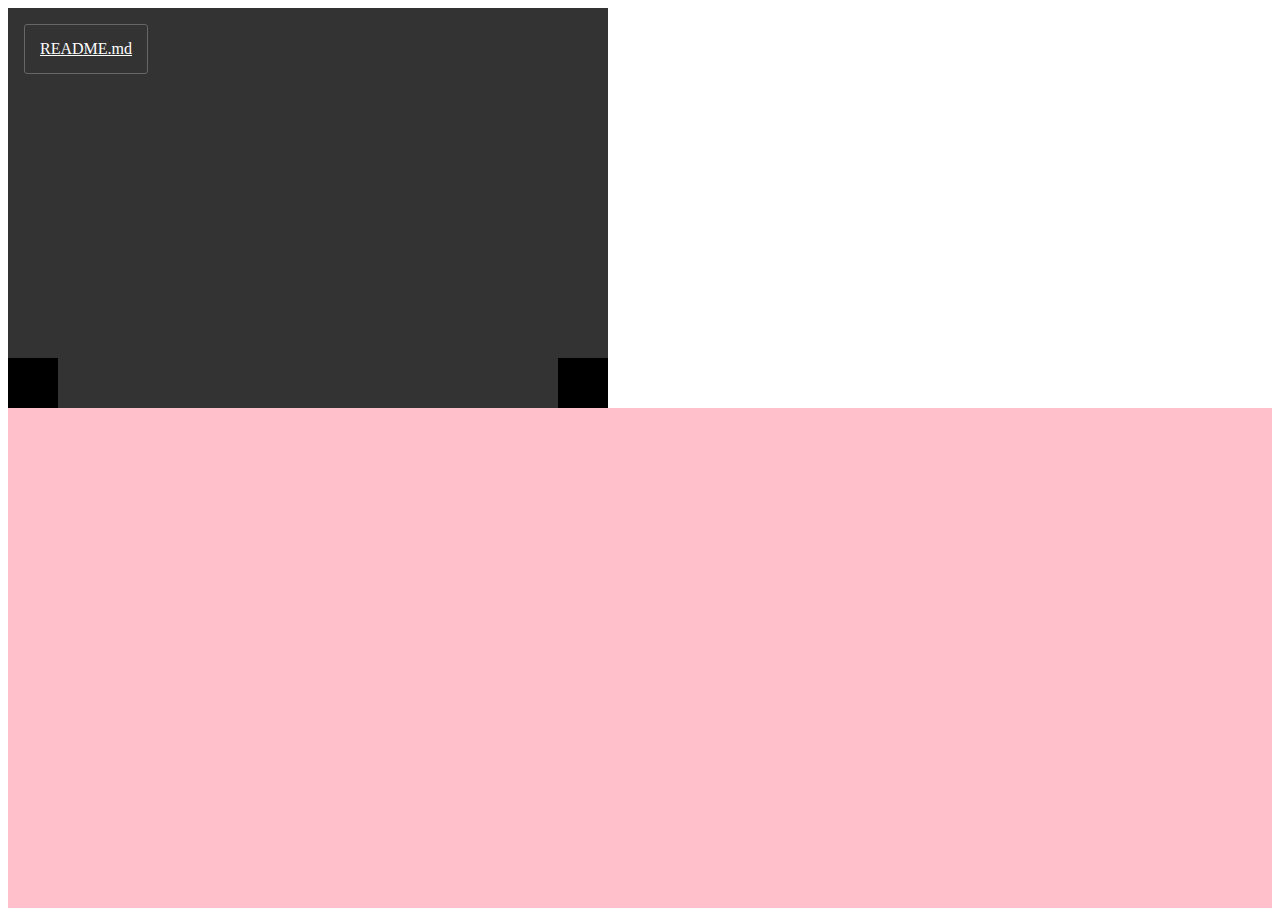
<file: docs/debounce/index.html>
<!DOCTYPE html>
<html lang="en">
<head>
    <meta charset="UTF-8">
    <meta name="viewport" content="width=device-width, initial-scale=1.0">
    <meta http-equiv="X-UA-Compatible" content="ie=edge">
    <title>Document</title>
    <link rel="stylesheet" href="./style.css">
    <script src="./debounce.js"></script>
    <script src="./index.js"></script>
</head>
<body>
    <div class="wrapper">
        <a href="./README.md" class="readme">README.md</a>
        <div class="tank">
            <div class="water"></div>
        </div>
    </div>
    <div id="drag-area"></div>
    <div >

    </div>
    <script>
        function readyGo (func) {
            if (document.readyState === "loading") {
                document.addEventListener("DOMContentLoaded", func);
            } else { 
                func();
            }
        }

        readyGo(rain);
    </script>
</body>
</html>
</file>
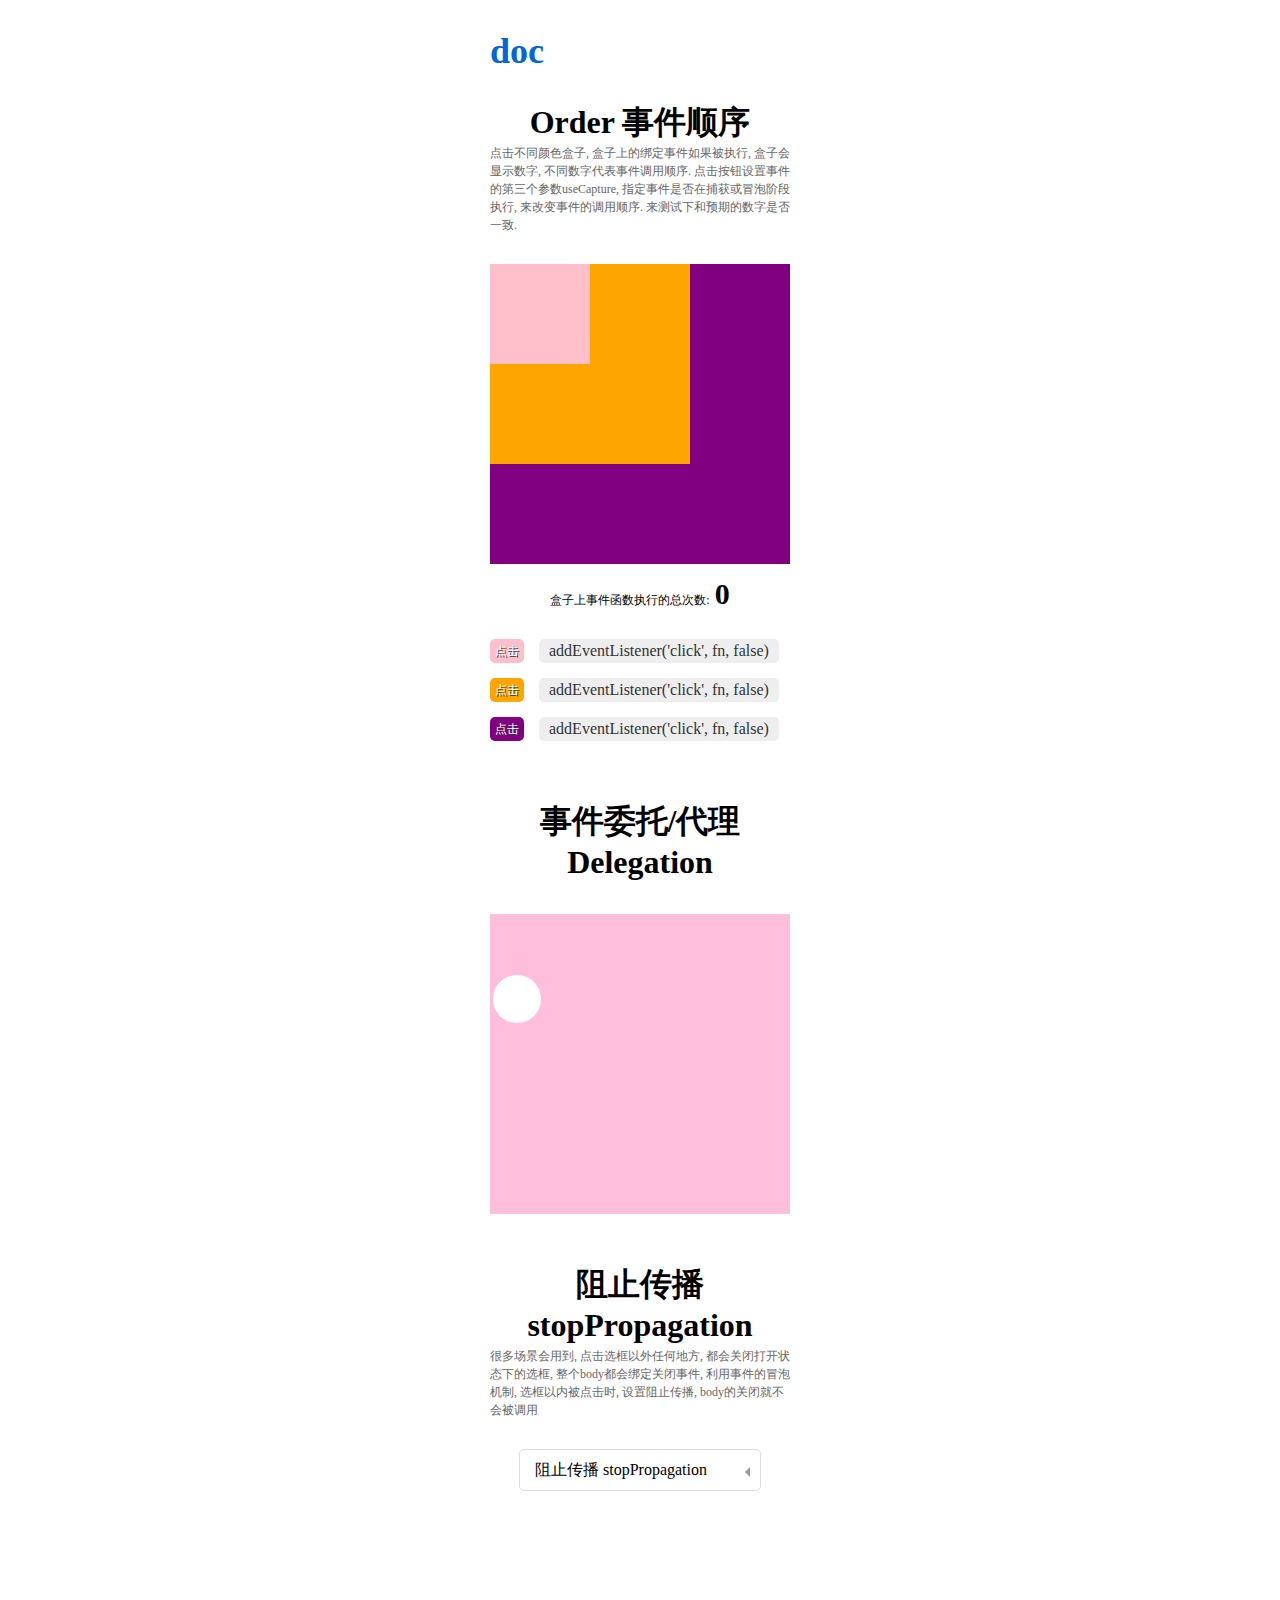
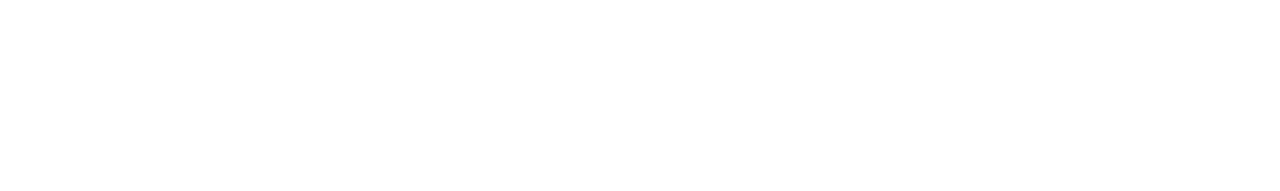
<file: docs/event/index.html>
<!DOCTYPE html>
<html lang="en">

<head>
  <meta charset="UTF-8" />
  <meta name="viewport" content="width=device-width, initial-scale=1.0" />
  <meta http-equiv="X-UA-Compatible" content="ie=edge" />
  <title>Document</title>
  <link rel="stylesheet" href="./style.css" />
</head>

<body>
  <div class="container">
    <div class="content">
      <a class="doc" href="https://metxnbr.github.io/doc/">doc</a>
      <div class="order">
        <div class="order-wrap">
          <h1>Order 事件顺序</h1>
          <div class="intro">
            点击不同颜色盒子, 盒子上的绑定事件如果被执行, 盒子会显示数字,
            不同数字代表事件调用顺序. 点击按钮设置事件的第三个参数useCapture,
            指定事件是否在捕获或冒泡阶段执行, 来改变事件的调用顺序.
            来测试下和预期的数字是否一致.
          </div>
          <div class="order-box order-a order-a-color">
            <div class="order-num"></div>
            <div class="order-box order-b order-b-color">
              <div class="order-num"></div>
              <div class="order-box order-c order-c-color">
                <div class="order-num"></div>
              </div>
            </div>
          </div>
          <div class="order-count">
            盒子上事件函数执行的总次数:<span>0</span>
          </div>
          <div class="order-code">
            <div class="order-code-item">
              <div class="order-btn order-c-color">点击</div>
              <div class="code order-code-text">
                addEventListener('click', fn, false)
              </div>
            </div>
            <div class="order-code-item">
              <div class="order-btn order-b-color">点击</div>
              <div class="code order-code-text">
                addEventListener('click', fn, false)
              </div>
            </div>
            <div class="order-code-item">
              <div class="order-btn order-a-color">点击</div>
              <div class="code order-code-text">
                addEventListener('click', fn, false)
              </div>
            </div>
          </div>
        </div>
      </div>
      <div class="delegation">
        <div class="delegation-wrap">
          <h1>事件委托/代理 Delegation</h1>
          <div class="delegation-box"></div>
        </div>
      </div>
      <div class="propagate">
        <div class="propagate-wrap">
          <h1>阻止传播 stopPropagation</h1>
          <div class="intro">
            很多场景会用到, 点击选框以外任何地方, 都会关闭打开状态下的选框,
            整个body都会绑定关闭事件, 利用事件的冒泡机制, 选框以内被点击时, 设置阻止传播,
            body的关闭就不会被调用
          </div>
          <div class="propagate-drop-down-wrap">
            <div class="propagate-drop-down">
              <div class="propagate-drop-arrow"></div>
              <div class="propagate-drop-value">阻止传播 stopPropagation
              </div>
              <div class="propagate-drop-options">
                <div class="propagate-drop-item">Order 事件顺序</div>
                <div class="propagate-drop-item">事件委托/代理 Delegation</div>
              </div>
            </div>
          </div>
        </div>
      </div>
    </div>
  </div>
  <script src="./order.js"></script>
  <script src="./delegation.js"></script>
  <script src="./propagate.js"></script>
</body>

</html>
</file>
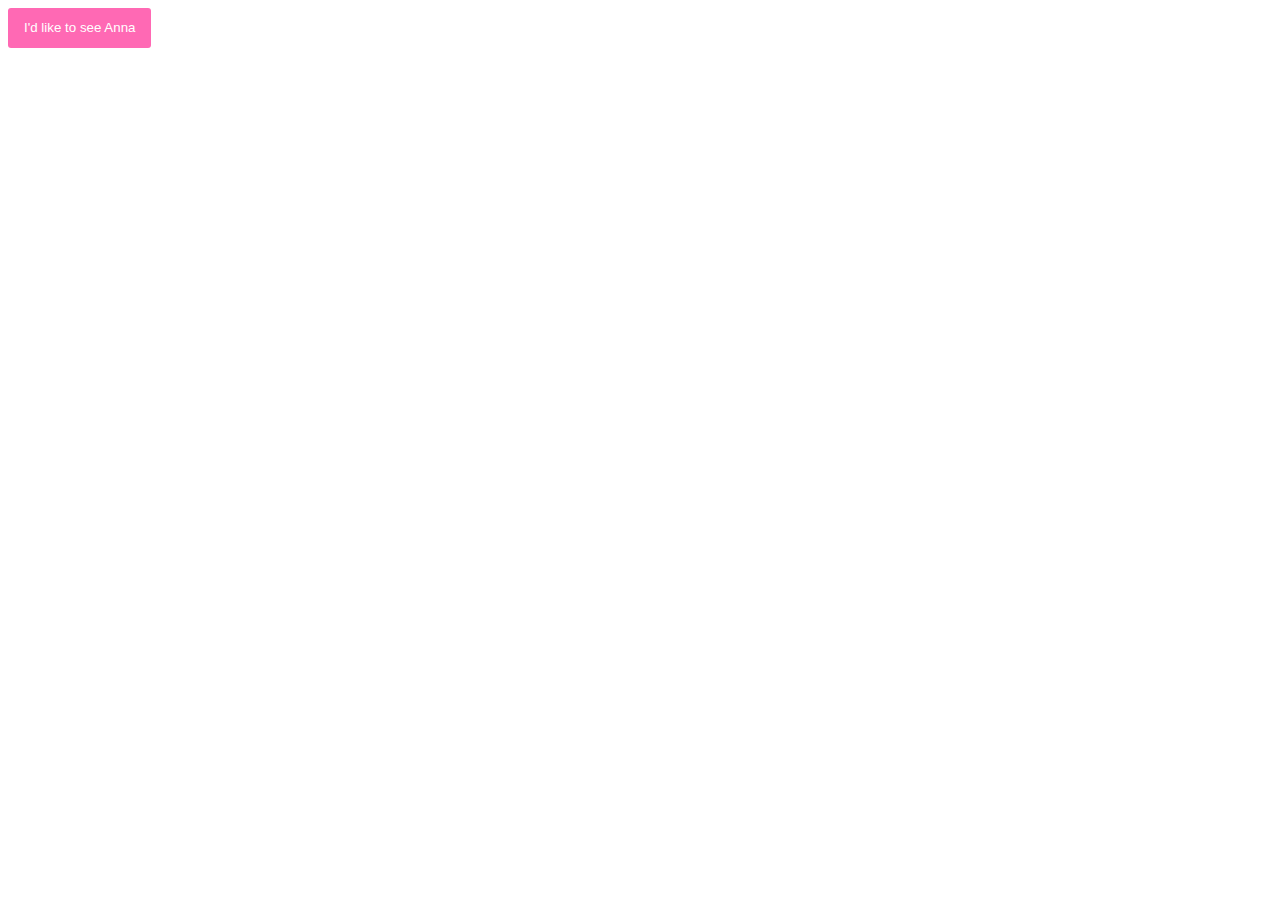
<file: docs/jsonp/index.html>
<!DOCTYPE html>
<html>
<head>
    <meta charset="utf-8">
    <meta http-equiv="X-UA-Compatible" content="IE=edge">
    <title>JSONP DEMO</title>
    <meta name="viewport" content="width=device-width, initial-scale=1">
    <style>
        button {
            padding: 0 16px;
            line-height: 3;
            border-radius: 3px;
            border: none;
            outline: none;
            color: #fff;
            background-color: #FF69B4;
            cursor: pointer; 
        }

        h1 {
            color: #FF69B4;
        }

        p {
            width: 300px;
            padding: 16px;
            border: 1px solid #FF69B4;
            color: #FF69B4;
            word-wrap: break-word;
        }
        
    </style>
</head>
<body>
    <button id="anna">I'd like to see Anna</button>
    <script>
        function simpleHttp(url, getData, error) {
            var httpRequest = new XMLHttpRequest()
            httpRequest.open('GET', url)
            httpRequest.send()
            httpRequest.onreadystatechange= function() {
                if (httpRequest.readyState === XMLHttpRequest.DONE) {
                    // Everything is good, the response was received.
                    if (httpRequest.status === 200) {
                        // Perfect!
                        var json = JSON.parse(httpRequest.response)
                        getData && getData(json)
                    } else {
                        // There was a problem with the request.
                        // For example, the response may have a 404 (Not Found)
                        // or 500 (Internal Server Error) response code.
                    }
                } else {
                    // Not ready yet.
                }
            }
        }

        function tip() {
            var ele = document.createElement('p');
            var text = 'JSONP is a method for sending JSON data without worrying about cross-domain issues.JSONP does not use the XMLHttpRequestobject.JSONP uses the <script> tag instead.'
            var textNode = document.createTextNode(text)
            ele.appendChild(textNode)
            document.body.appendChild(ele)
        }

        function say(text) {
            const ele = document.createElement('h1');
            const t = document.createTextNode(text);
            ele.appendChild(t);
            return ele;
        }

        var annaBtn = document.getElementById('anna');
        annaBtn.addEventListener('click', seeAnna, false)

        function createBtn(text) {
            const ele = document.createElement('button');
            const t = document.createTextNode(text);
            ele.appendChild(t);
            return ele;
        }

        function removeBtn(btn, event) {
            btn.removeEventListener('click', event, false)
            document.body.removeChild(btn)
        }

        var lily = document.createElement('h1');

        var elsaBtn = createBtn("I'd like to see Elsa");

        const continueBtn = createBtn('continue?');

        function seeAnna() {
            simpleHttp('http://localhost:3002/anna', function(json){
                removeBtn(annaBtn, seeAnna); // remove anna btn

                // anna say
                var annaSay = say(json.say);
                document.body.appendChild(annaSay);

                // add elsa btn
                document.body.appendChild(elsaBtn);
                elsaBtn.addEventListener('click', seeElsa, false)
            });
        }
        
        function seeElsa() {
            simpleHttp('http://localhost:3002/elsa');
            tip();
            removeBtn(elsaBtn, seeElsa, false);
            document.body.appendChild(continueBtn);
            continueBtn.addEventListener('click', continueSeeElsa, false);
        }

        function continueSeeElsa() {
            removeBtn(continueBtn, continueSeeElsa)
            var script = document.createElement('script');
            script.src = 'http://localhost:3002/elsa?callback=elsaSay';
            document.body.appendChild(script);
        }
        function elsaSay(json) {
            // elsa say
            var elsaSay = say(json.say);
            document.body.appendChild(elsaSay);
        }
    </script>
</body>
</html>
</file>
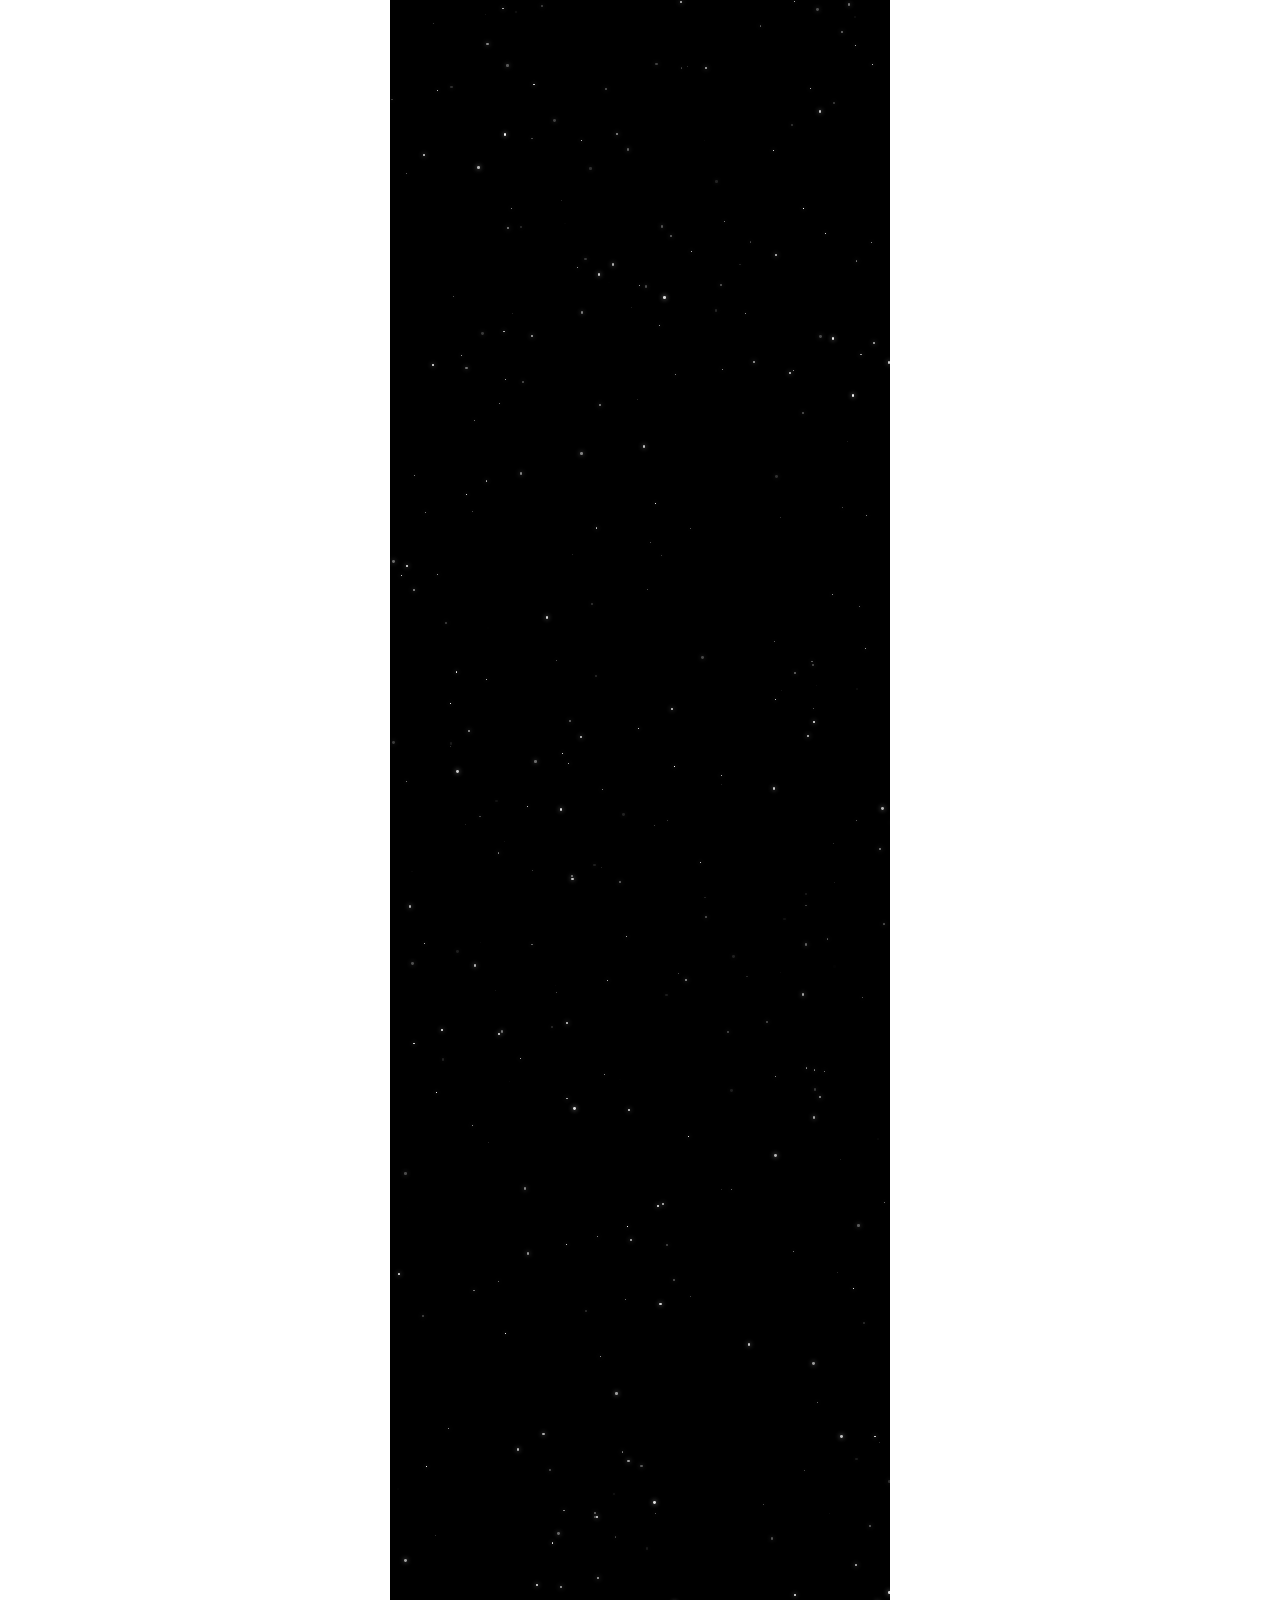
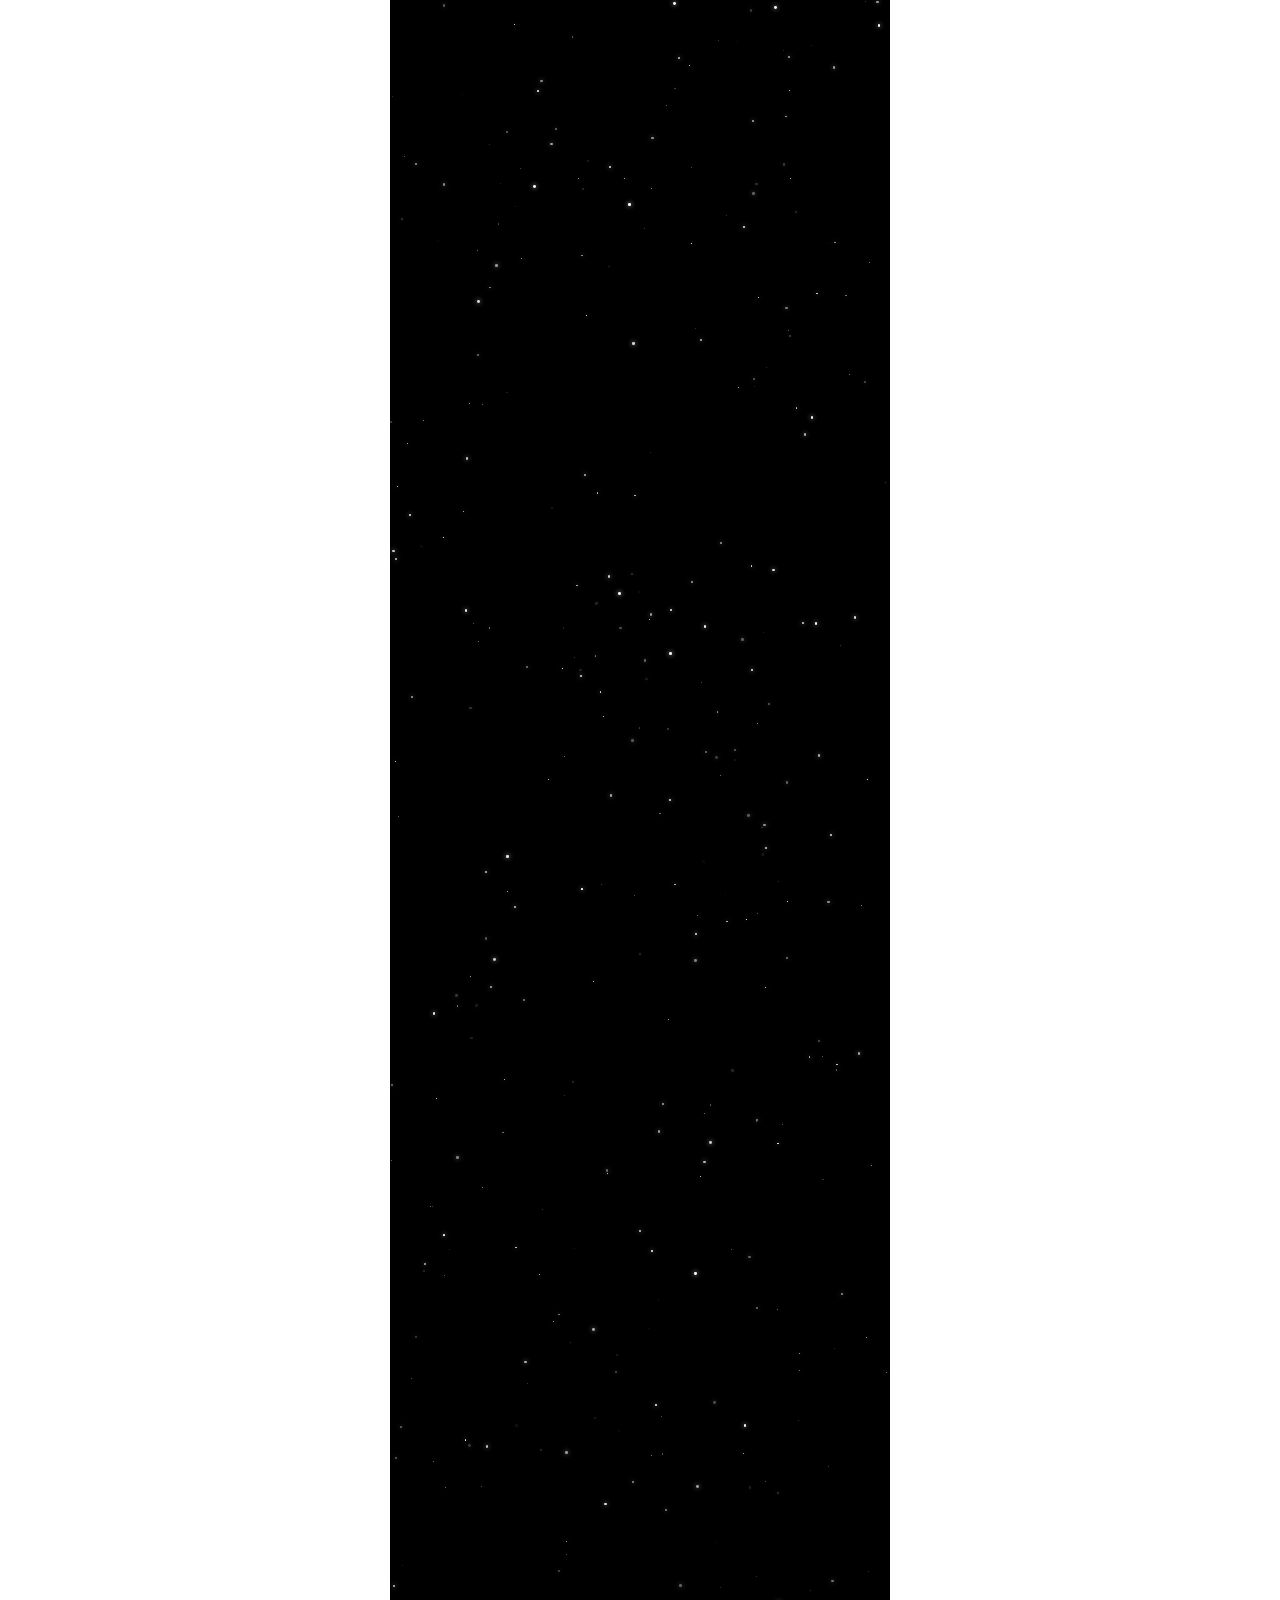
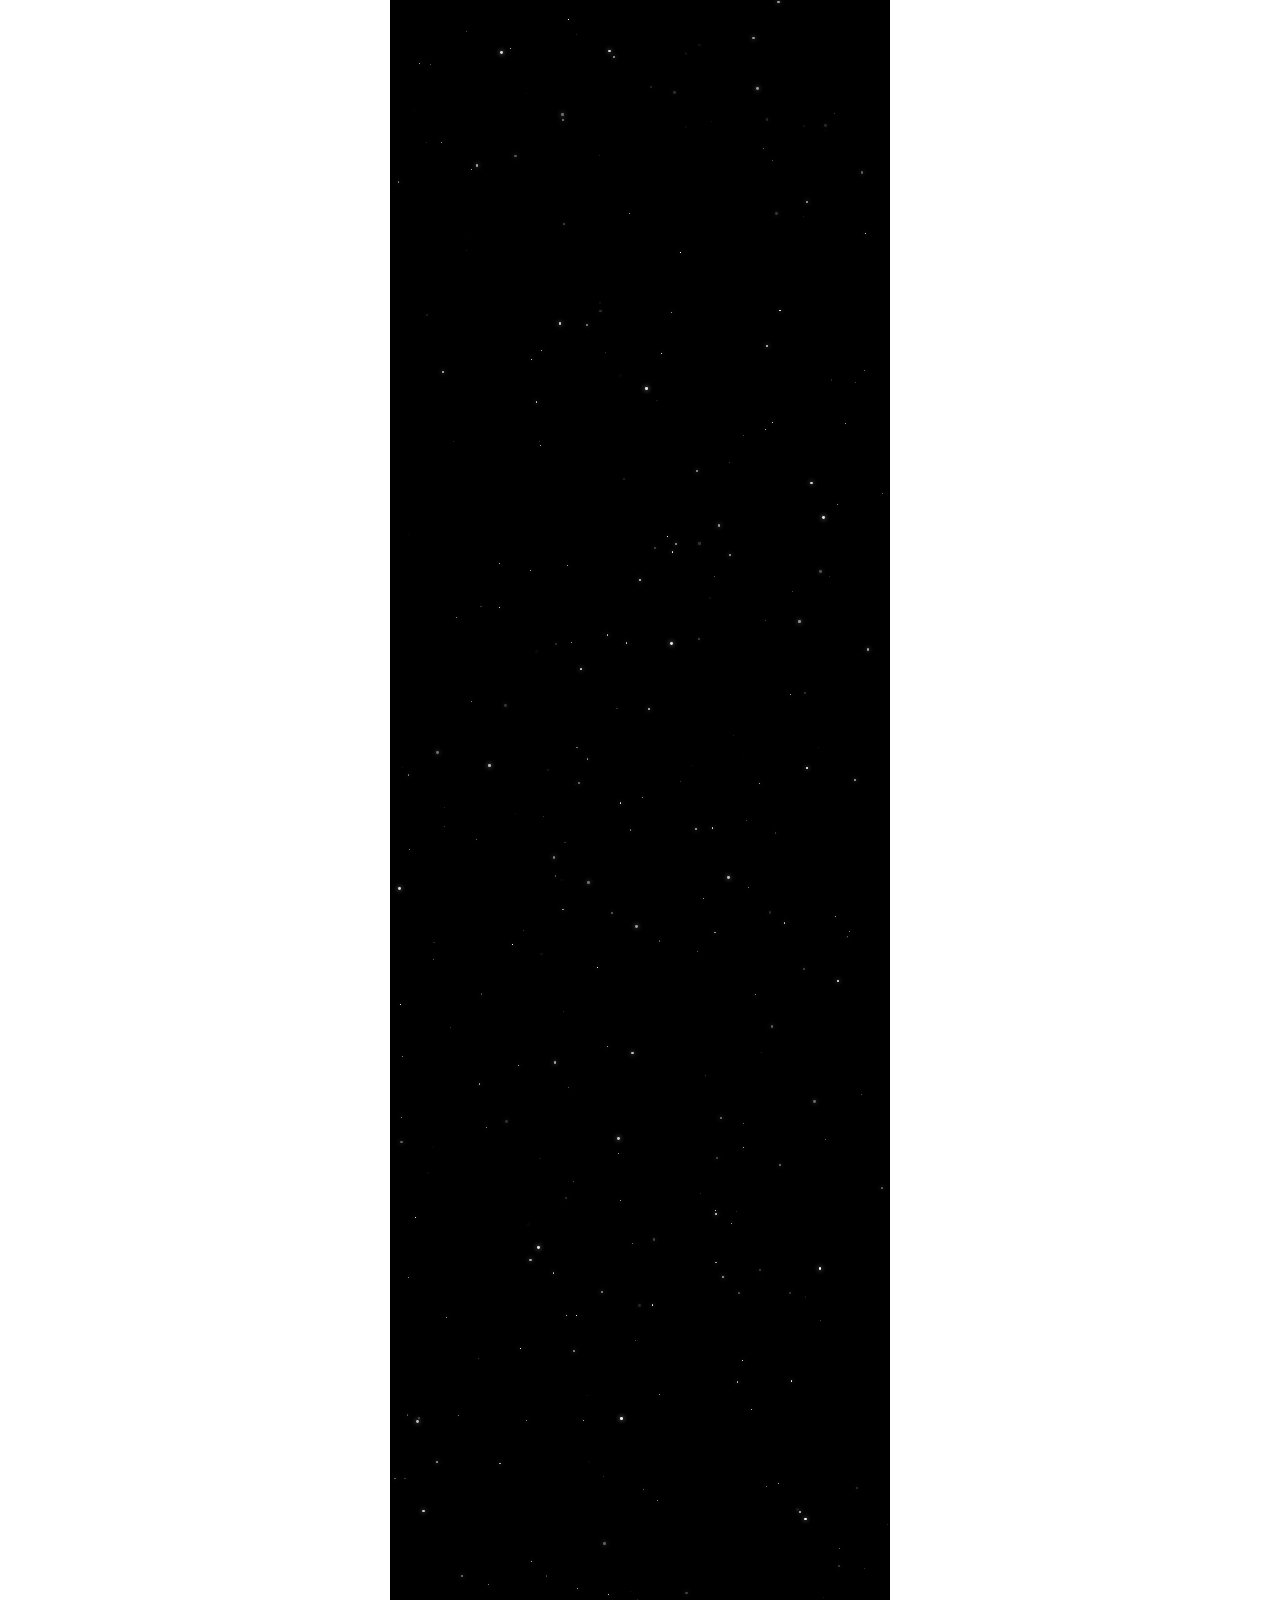
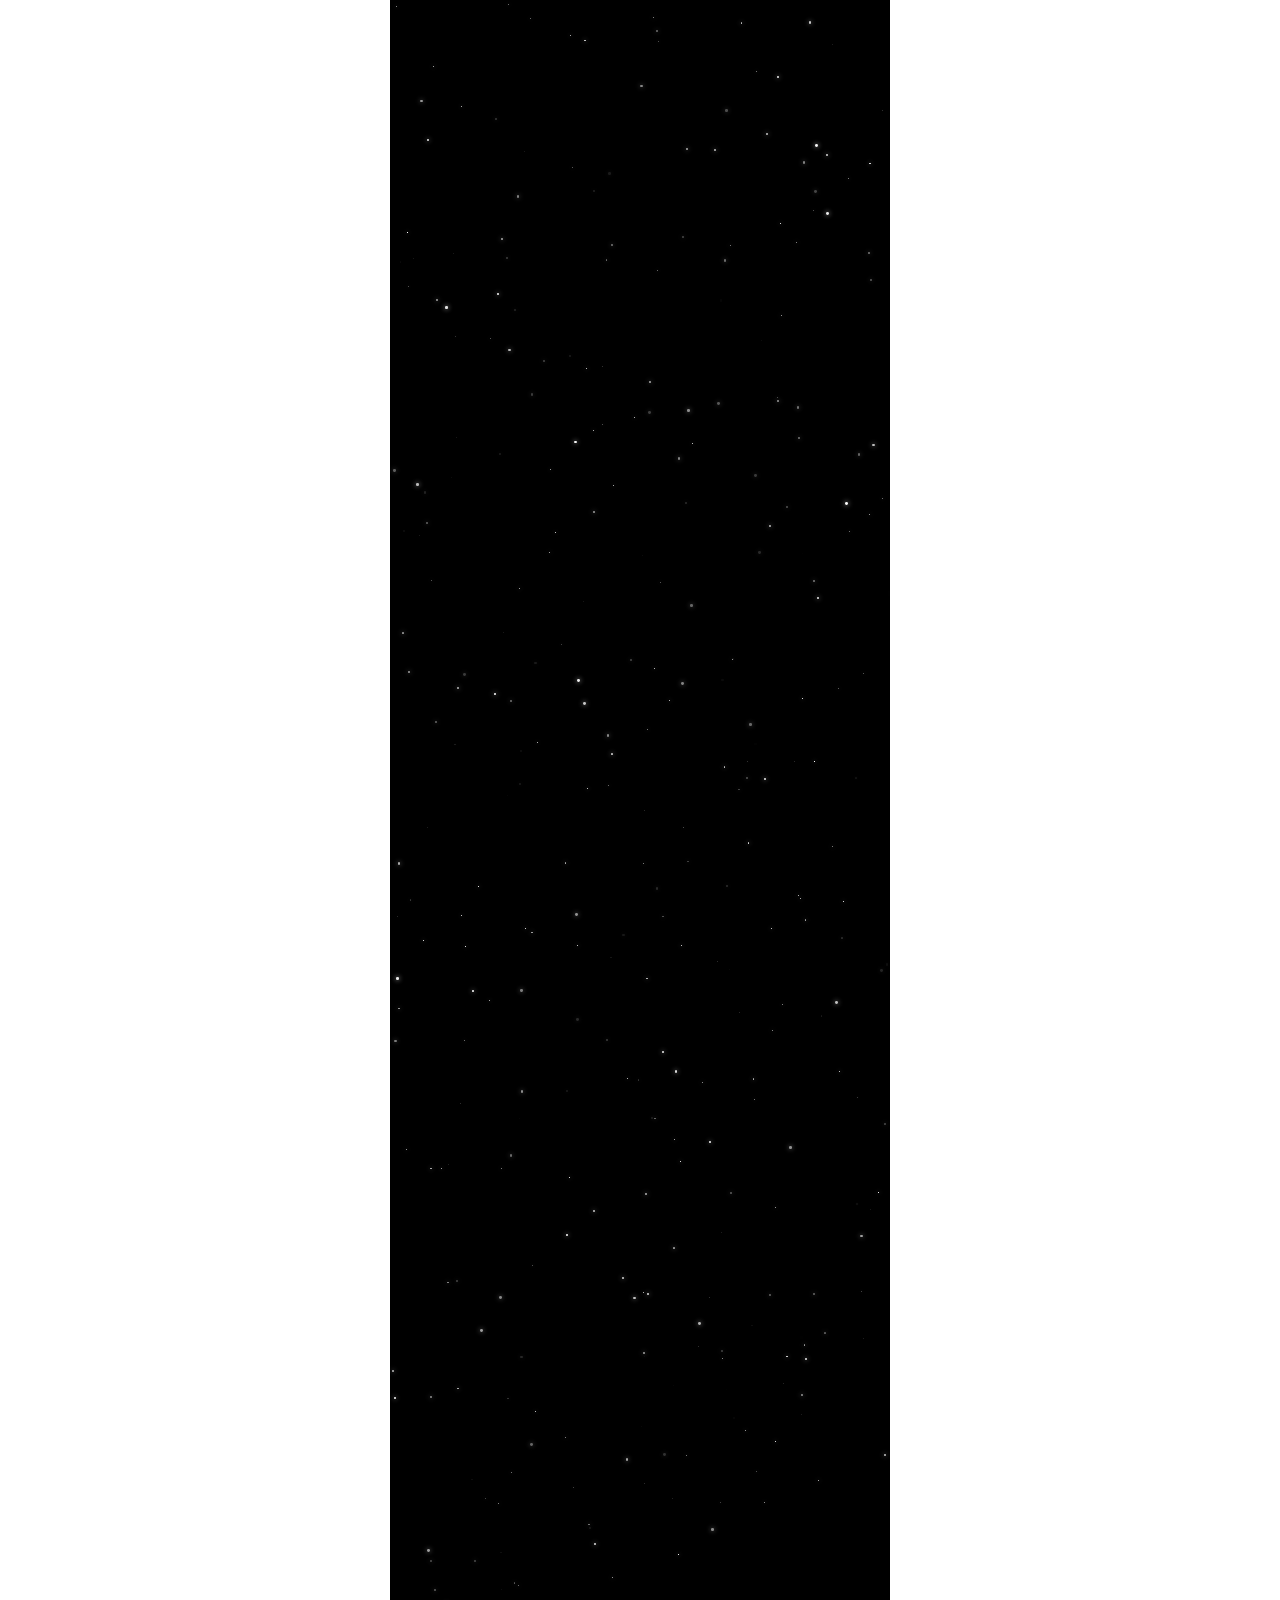
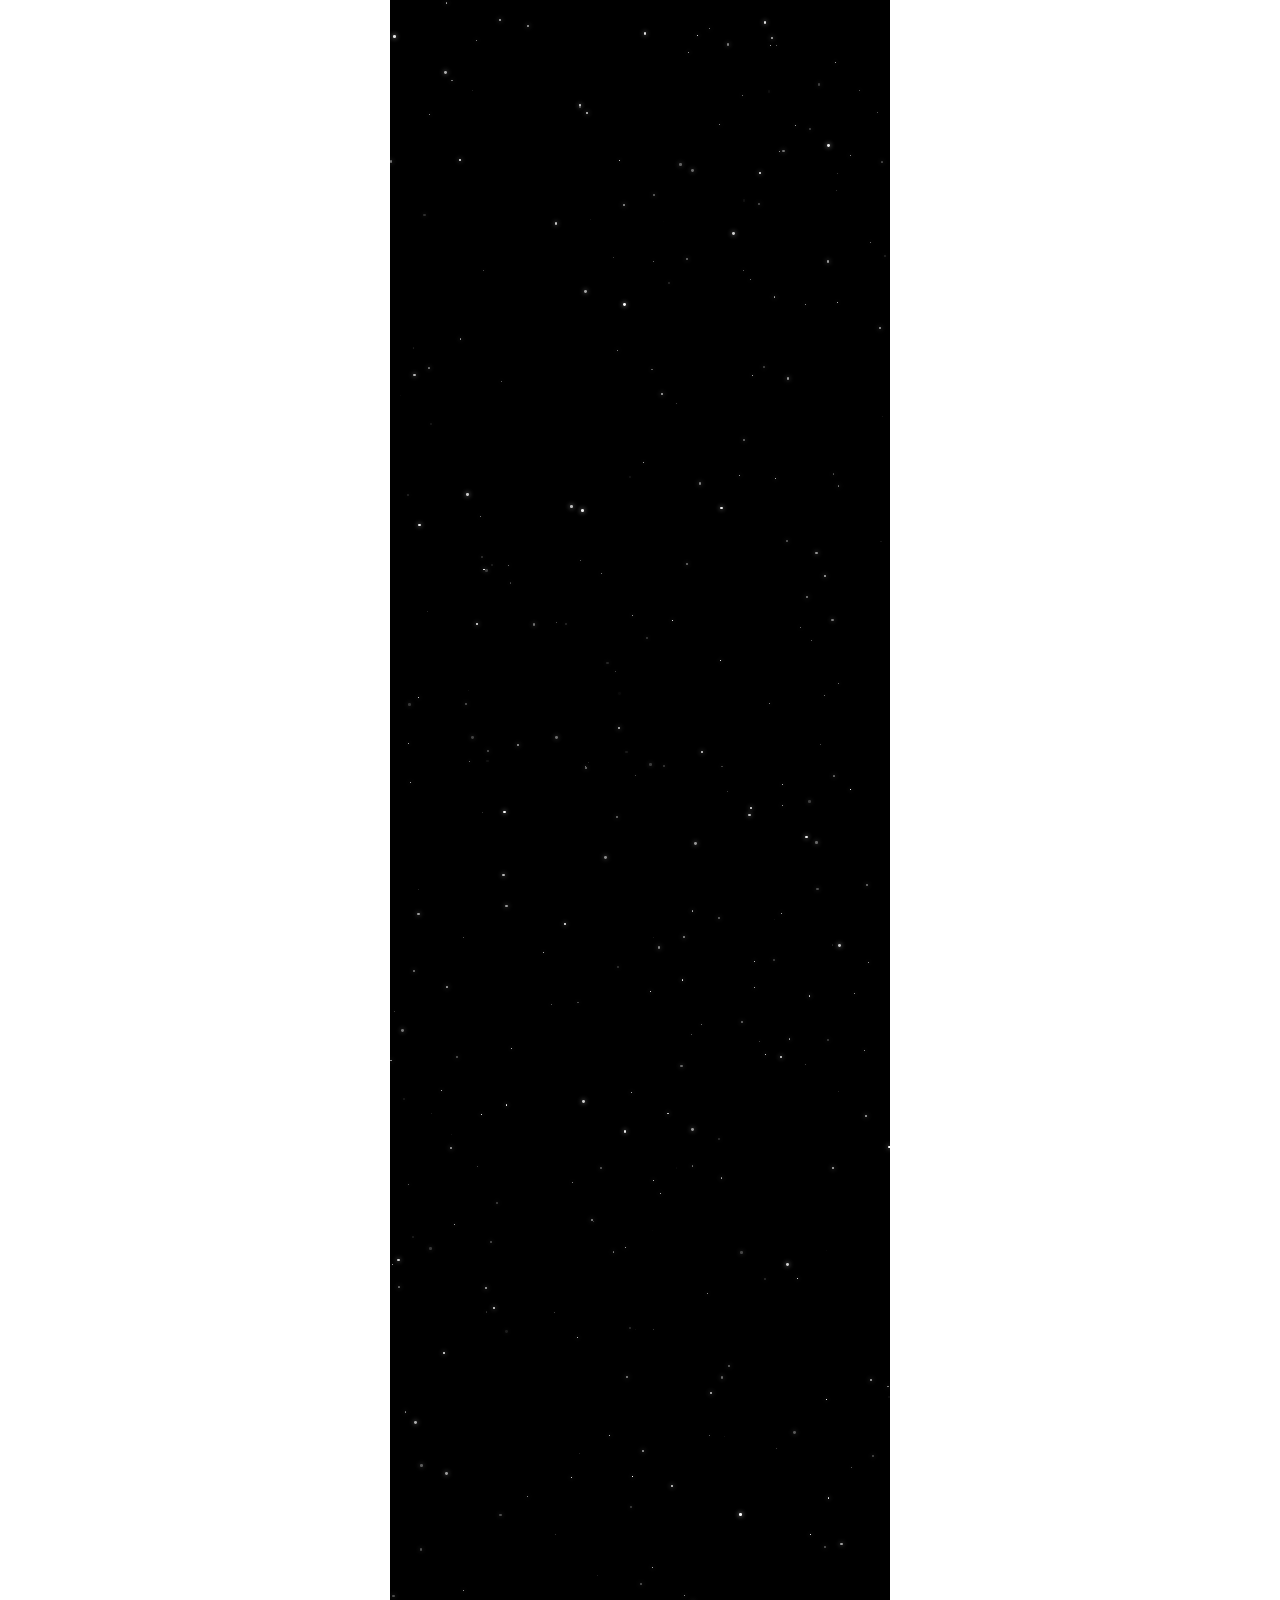
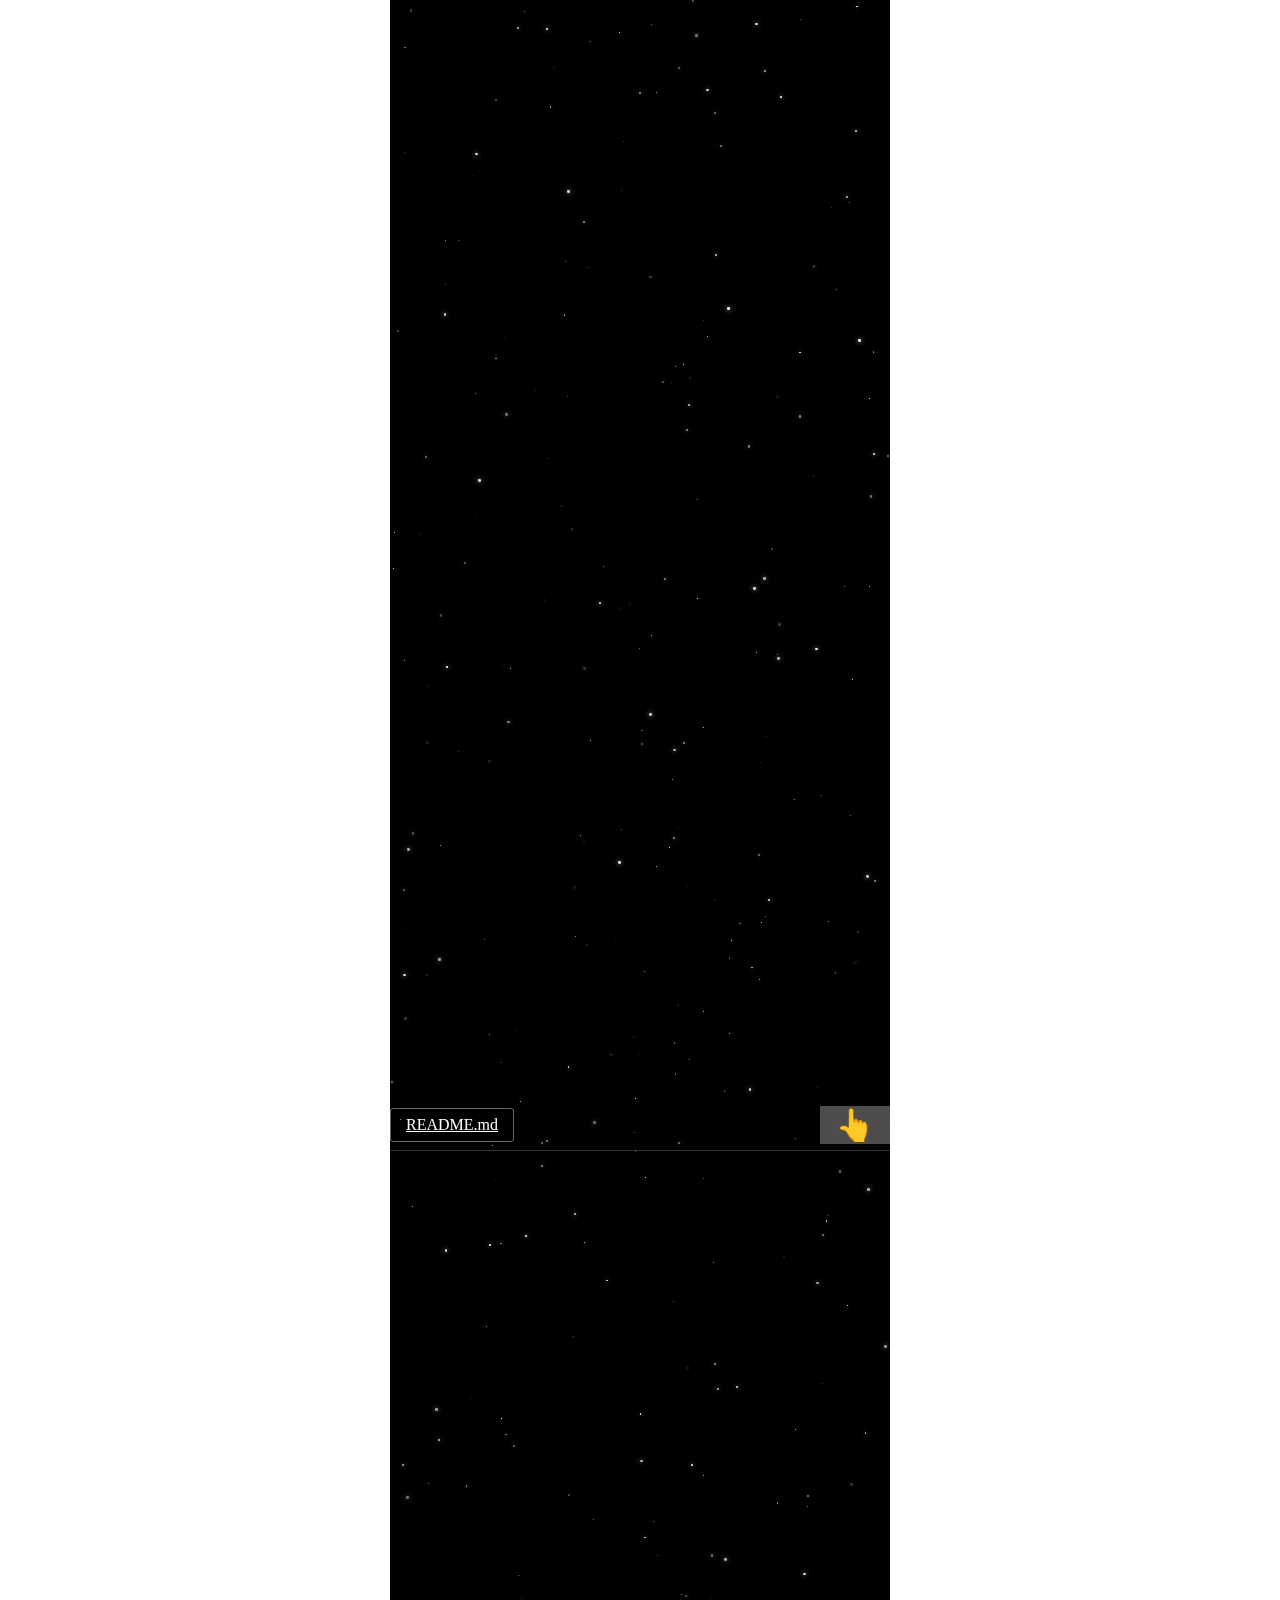
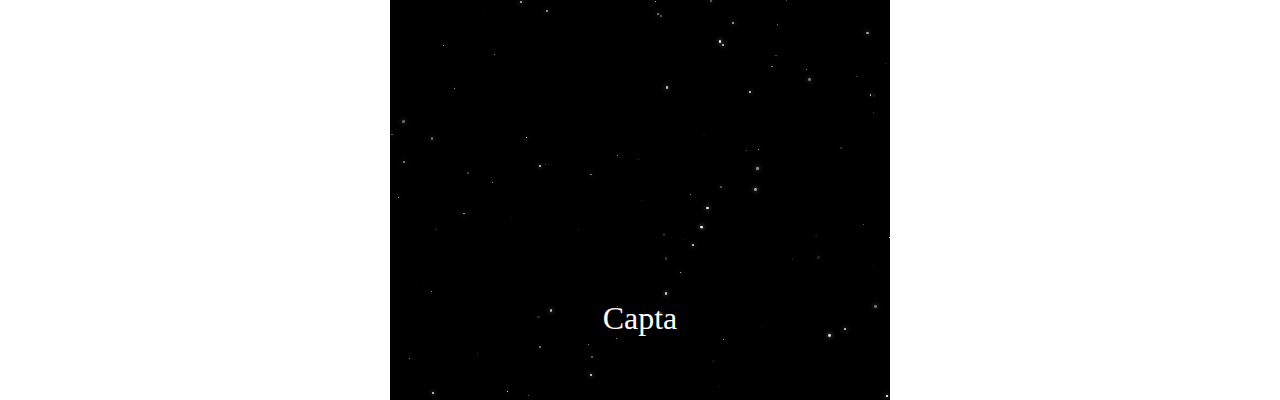
<file: docs/animations/src/index.html>
<!DOCTYPE html>
<html lang="en">
  <head>
    <meta charset="UTF-8" />
    <meta name="viewport" content="width=device-width, initial-scale=1.0" />
    <meta http-equiv="X-UA-Compatible" content="ie=edge" />
    <title>Animations[Captain Marvel]</title>
    <link rel="stylesheet" href="style.css" />
  </head>
  <body>
    <div class="container w">
      <div class="head w">
        <a href="../" class="readme">README.md</a>
        <div class="toggle-list">👆</div>
      </div>
      <div class="options-wrap w">
          <div class="options"></div>
      </div>
      <div class="title"></div>
    </div>
    <script src="./easing.js"></script>
    <script src="./index.js"></script>
    <script>
      function readyGo(func) {
        if (document.readyState === "loading") {
          document.addEventListener("DOMContentLoaded", func);
        } else {
          func();
        }
      }
      readyGo(main);
    </script>
  </body>
</html>
</file>
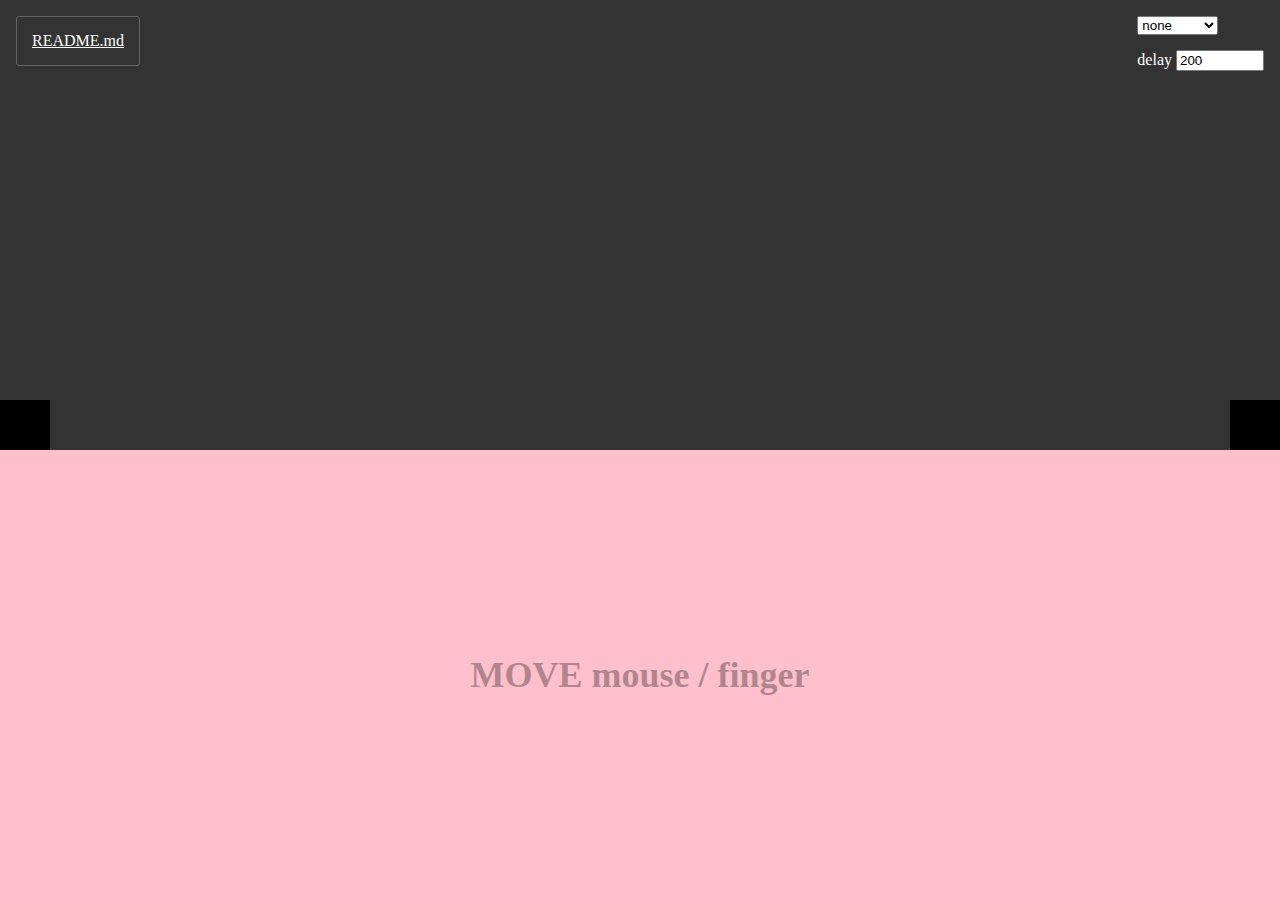
<file: docs/debounce/src/index.html>
<!DOCTYPE html>
<html lang="en">
<head>
    <meta charset="UTF-8">
    <meta name="viewport" content="width=device-width, initial-scale=1.0">
    <meta http-equiv="X-UA-Compatible" content="ie=edge">
    <title>Document</title>
    <link rel="stylesheet" href="./style.css">
    <script src="./debounce.js"></script>
    <script src="./throttle.js"></script>
    <script src="./index.js"></script>
</head>
<body>
    <div class="wrapper">
        <a href="../" class="readme">README.md</a>
        <div class="tank">
            <div class="water"></div>
        </div>
        <div class="handle">
            <select name="debounce&throttle" class="debAndThr">
                <option value="none" selected>none</option>
                <option value="debounce">debounce</option>
                <option value="throttle">throttle</option>
            </select>
            <div class="delay-wrap">
                <label class="delay-text">delay</label>
                <input type="number" value="200" class="delay"/>
            </div>
        </div>
    </div>
    <div class="event-area">
        <span class="event-area-text">MOVE mouse / finger</span>
    </div>
    <div >

    </div>
    <script>
        function readyGo (func) {
            if (document.readyState === "loading") {
                document.addEventListener("DOMContentLoaded", func);
            } else { 
                func();
            }
        }

        readyGo(rain);
    </script>
</body>
</html>
</file>
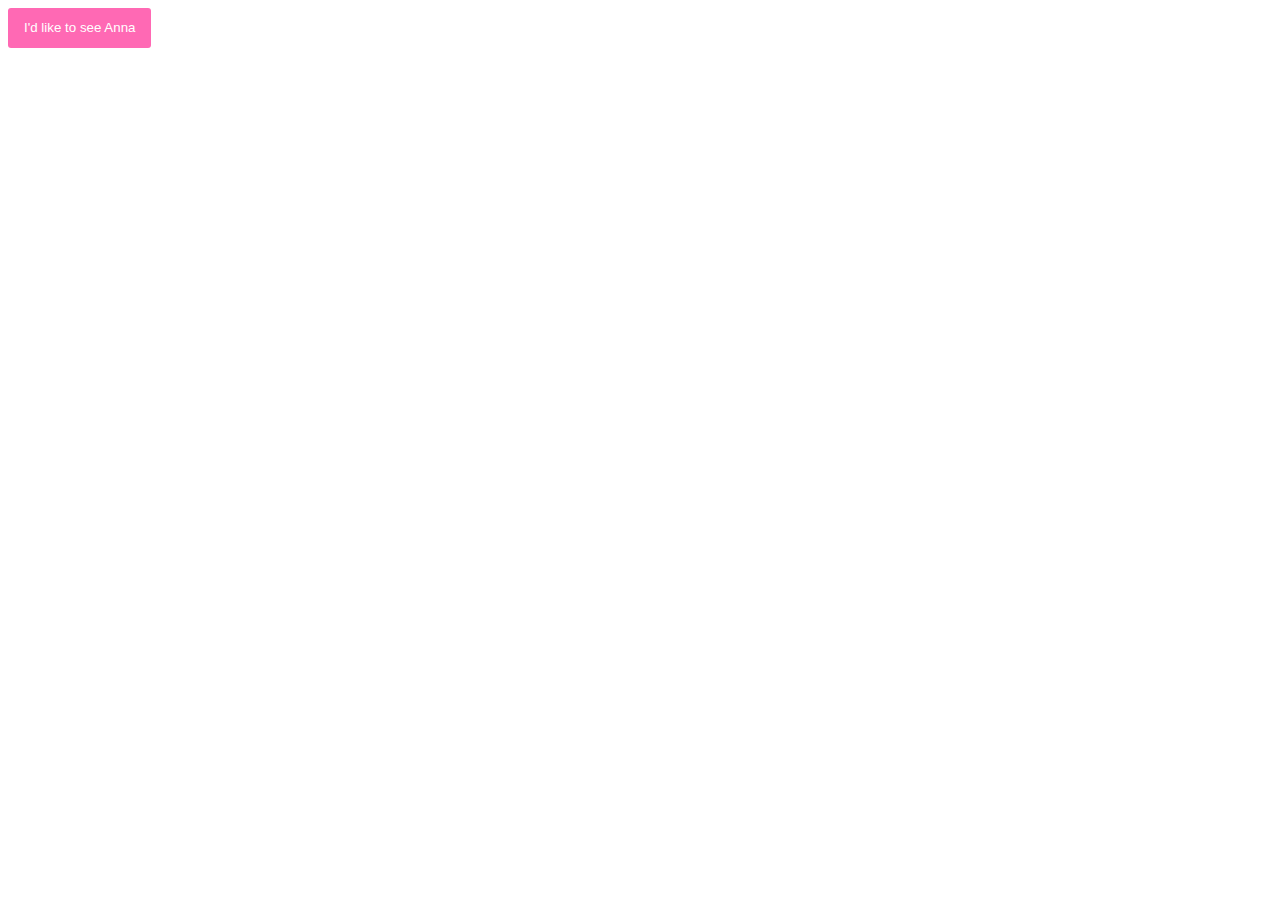
<file: docs/jsonp/src/index.html>
<!DOCTYPE html>
<html>
<head>
    <meta charset="utf-8">
    <meta http-equiv="X-UA-Compatible" content="IE=edge">
    <title>JSONP DEMO</title>
    <meta name="viewport" content="width=device-width, initial-scale=1">
    <style>
        button {
            padding: 0 16px;
            line-height: 3;
            border-radius: 3px;
            border: none;
            outline: none;
            color: #fff;
            background-color: #FF69B4;
            cursor: pointer; 
        }

        h1 {
            color: #FF69B4;
        }

        p {
            width: 300px;
            padding: 16px;
            border: 1px solid #FF69B4;
            color: #FF69B4;
            word-wrap: break-word;
        }

        .input {
            width: 100px;
            padding: 0 10px;
            margin: 0 15px;
            line-height: 3;
        }

        .error {
            margin-top: 16px;
            font-weight: bold;
            color: red;
        }
        
    </style>
</head>
<body>
    <button id="anna">I'd like to see Anna</button>
    <script>
        function simpleHttp(url, getData, error) {
            var httpRequest = new XMLHttpRequest()
            httpRequest.open('GET', url)
            httpRequest.send()
            httpRequest.onreadystatechange= function() {
                if (httpRequest.readyState === XMLHttpRequest.DONE) {
                    // Everything is good, the response was received.
                    if (httpRequest.status === 200) {
                        // Perfect!
                        var json = JSON.parse(httpRequest.response)
                        getData && getData(json)
                    } else {
                        // There was a problem with the request.
                        // For example, the response may have a 404 (Not Found)
                        // or 500 (Internal Server Error) response code.
                    }
                } else {
                    // Not ready yet.
                }
            }
        }

        function tip() {
            var ele = document.createElement('p');
            var text = 'JSONP is a method for sending JSON data without worrying about cross-domain issues.JSONP does not use the XMLHttpRequestobject.JSONP uses the <script> tag instead.'
            var textNode = document.createTextNode(text)
            ele.appendChild(textNode)
            document.body.appendChild(ele)
        }

        function say(text) {
            const ele = document.createElement('h1');
            const t = document.createTextNode(text);
            ele.appendChild(t);
            return ele;
        }

        var annaBtn = document.getElementById('anna');
        annaBtn.addEventListener('click', seeAnna, false)

        function createBtn(text) {
            const ele = document.createElement('button');
            const t = document.createTextNode(text);
            ele.appendChild(t);
            return ele;
        }

        function removeBtn(btn, event) {
            btn.removeEventListener('click', event, false)
            document.body.removeChild(btn)
        }

        var lily = document.createElement('h1');

        var elsaBtn = createBtn("I'd like to see Elsa");

        const continueBtn = createBtn('continue?');

        function createSearchOther() {
            var tip = document.createElement('div');
            tip.innerText = 'input Kristoff, Olaf, or Hans';
            tip.style.color = '#999';
            tip.style.margin = '10px 0';
            document.body.appendChild(tip);

            var wrap = document.createElement('div');
            var search = "<label>I'd like to see</label><input class='input' type='text'/><button onclick='seeOther()'>ok</button>"
            wrap.innerHTML = search
            document.body.appendChild(wrap)
        }

        function seeAnna() {
            simpleHttp('http://localhost:3002/anna', function(json){
                removeBtn(annaBtn, seeAnna); // remove anna btn

                // anna say
                var annaSay = say(json.say);
                document.body.appendChild(annaSay);

                // add elsa btn
                document.body.appendChild(elsaBtn);
                elsaBtn.addEventListener('click', seeElsa, false)
            });
        }
        
        function seeElsa() {
            simpleHttp('http://localhost:3002/elsa');
            tip();
            removeBtn(elsaBtn, seeElsa, false);
            document.body.appendChild(continueBtn);
            continueBtn.addEventListener('click', continueSeeElsa, false);
        }

        function continueSeeElsa() {
            removeBtn(continueBtn, continueSeeElsa)
            var script = document.createElement('script');
            script.src = 'http://localhost:3002/elsa?callback=elsaSay';
            document.body.appendChild(script);
        }
        function elsaSay(json) {
            // elsa say
            var elsaSay = say(json.say);
            document.body.appendChild(elsaSay);
            createSearchOther();
        }

        function seeOther() {
            var inputEle = document.body.querySelector('.input');
            var script = document.createElement('script');
            script.src = 'http://localhost:3002/other?callback=searchOther&name=' + inputEle.value;
            document.body.appendChild(script);
        }

        var otherSay
        var otherError
        function searchOther(json) {
            if(otherSay) {
                document.body.removeChild(otherSay);
                otherSay = undefined;
            }

            if(otherError) {
                document.body.removeChild(otherError);
                otherError = undefined;
            }

            if(json.status === 'success') {
                otherSay = say(json.say);
                document.body.appendChild(otherSay);
            } else {
                otherError = document.createElement('div');
                otherError.innerText = json.say;
                otherError.setAttribute('class', 'error');
                document.body.appendChild(otherError);
            }
        }
    </script>
</body>
</html>
</file>
<file: docs/debounce/style.css>
.wrapper {
    position: relative;
    width: 600px;
    height: 400px;
    background-color: #333;
}

.readme {
    position: absolute;
    left: 16px;
    top: 16px;
    border: 1px solid #666;
    border-radius: 3px;
    padding: 15px;
    color: #fff;
}

.tank {
    position: absolute;
    left: 0;
    right: 0;
    bottom: 0;
    height: 50px;
    border-style: solid;
    border-color: #000;
    border-width: 0 50px;
}


.water {
    position: absolute;
    left: 0;
    right: 0;
    bottom: 0;
    background-color: aqua;
}

#drag-area {
    position: relative;
    height: 500px;
    background-color: pink;
}
</file>
<file: docs/event/style.css>
body {
  padding: 0;
  margin: 0;
}

.container {
  margin-top: 30px;
  padding-bottom: 300px;
}

.doc {
  font-size: 36px;
  font-weight: bold;
  color: #0366d6;
  text-decoration: none;
}

.doc:hover {
  text-decoration: underline;
}

.content {
  width: 300px;
  margin: 0 auto;
}

.order {
  margin-top: 30px;
}

.code {
  display: inline-block;
  padding: 0 10px;
  line-height: 1.5;
  border-radius: 5px;
  color: #333;
  background-color: #eee;
}

h1 {
  text-align: center;
  line-height: 1.3;
  padding: 0;
  margin: 0;
}

.intro {
  color: #666;
  font-size: 12px;
  line-height: 1.5;
}

.order-wrap {
  width: 100%;
}

.order-a-color {
  background-color: purple;
}

.order-b-color {
  background-color: orange;
}

.order-c-color {
  background-color: pink;
}

.order-a {
  position: relative;
  width: 100%;
  height: 300px;
  margin-top: 30px;
  user-select: none;
  cursor: pointer;
}

.order-num {
  position: absolute;
  right: 0;
  bottom: 0;
  display: flex;
  align-items: center;
  justify-content: center;
  width: 30%;
  height: 30%;
  font-size: 36px;
  text-shadow: 1px 1px 0 #333;
  color: #fff;
}

.order-b {
  position: relative;
  width: 200px;
  height: 200px;
}

.order-c {
  position: relative;
  width: 100px;
  height: 100px;
}

.order-count {
  margin-top: 15px;
  height: 30px;
  line-height: 30px;
  text-align: center;
  font-size: 12px;
}

.order-count span {
  margin-left: 5px;
  font-weight: bold;
  font-size: 30px;
}

.order-code {
  margin-top: 30px;
}

.order-code-item {
  display: flex;
  align-items: center;
  margin-bottom: 15px;
}

.order-code-text {
  margin-left: 15px;
}

.order-code-text b {
  font-weight: bold;
  background-color: yellow;
}

.order-false {
  background-color: #fff;
}

.order-btn {
  padding: 0 5px;
  border-radius: 5px;
  line-height: 2;
  font-size: 12px;
  text-shadow: 1px 1px 0 #333;
  color: #fff;
  cursor: pointer;
  user-select: none;
}

.delegation {
  margin-top: 60px;
}

.delegation-box {
  position: relative;
  width: 300px;
  height: 300px;
  margin-top: 30px;
  background-color: #ffbedc;
}

.delegation-item {
  position: absolute;
  border-radius: 50%;
  background-color: #fff;
}

.propagate {
  margin-top: 50px;
}

.propagate-drop-down-wrap {
  display: flex;
  justify-content: center;
  margin-top: 30px;
}

.propagate-drop-down {
  width: 240px;
  position: relative;
  line-height: 40px;
  border: 1px solid #ddd;
  border-radius: 5px;
  background-color: #fff;
  cursor: pointer;
}

.propagate-drop-value {
  padding-left: 15px;
  padding-right: 50px;
}

.propagate-drop-options {
  display: none;
  position: absolute;
  left: 0;
  right: 0;
  top: 100%;
  margin-top: 3px;
  border: 1px solid #ddd;
  border-radius: 5px;
  box-shadow: 0 3px 3px #ddd;
  background-color: #fff;
}

.propagate-drop-arrow {
  position: absolute;
  right: 10px;
  top: 20px;
  width: 0;
  height: 0;
  margin-top: -3px;
  border-top: 5px solid transparent;
  border-right: 5px solid #999;
  border-bottom: 5px solid transparent;
  transition: 0.2s;
}

.propagate-drop-arrow.drop {
  transform: rotate(-90deg);
}

.propagate-drop-item {
  padding: 0 15px;
  transition: 0.2s;
}

.propagate-drop-item:hover {
  background-color: #ddd;
}
</file>
<file: docs/animations/src/style.css>
body {
  margin: 0;
  padding: 0;
  overflow: hidden;
  -webkit-tap-highlight-color: transparent;
}

.w {
  width: 500px;
}

.head {
  position: fixed;
  top: 0;
  display: flex;
  align-items: center;
  height: 50px;
  border-bottom: 1px solid #333;
  z-index: 99;
}

.readme {
  border: 1px solid #666;
  border-radius: 3px;
  padding: 0 15px;
  line-height: 32px;
  color: #fff;
}

.readme:hover {
  transition: 0.3s;
  border: 1px solid pink;
  color: pink;
}

.toggle-list {
  margin-left: auto;
  padding: 0 15px;
  font-size: 32px;
  color: #fff;
  background-color: rgba(255, 255, 255, 0.3);
  cursor: pointer;
}

.options-wrap {
  position: fixed;
  top: 50px;
  bottom: 0;
  background-color: rgba(0, 0, 0, 0.7);
  visibility: hidden;
  overflow: hidden;
  transform-origin: top center;
  transform: scaleY(0);
  transition: 0.2s;
  z-index: -9;
}

.options-wrap.open {
  visibility: visible;
  transform: scaleY(1);
  z-index: 98;
}

.options {
  display: flex;
  justify-content: space-between;
  padding: 15px 0;
  flex-wrap: wrap;
}

.item {
  margin: 10px;
  transition: 0.3s;
  text-align: center;
  width: 70px;
  font-size: 12px;
}

.item-icon {
  display: inline-block;
  width: 40px;
  height: 40px;
  border: 1px solid pink;
  border-radius: 50%;
  cursor: pointer;
}

.item-text {
  margin-top: 0.5em;
  color: pink;
}

.select {
  transform: scale(1.1);
}

.select .item-icon {
  background-color: pink;
  cursor: default;
}

.select .item-text {
  font-weight: bold;
}

.container {
  position: relative;
  height: 10000px;
  margin: auto;
  background-color: #000;
  overflow: hidden;
}

@media (max-width: 992px) {
  .w {
    width: 100%;
  }
}

.title {
  position: absolute;
  left: 0;
  right: 0;
  bottom: 0;
  height: 100px;
  color: #fff;
  font-size: 32px;
  text-align: center;
}

.go {
  position: fixed;
  left: 50%;
  bottom: 0;
  opacity: 0;
  transform: translateY(200px);
  visibility: hidden;
  cursor: pointer;
  user-select: none;
  transition: 1.5s;
  -webkit-tap-highlight-color: transparent;
}

.show {
  opacity: 1;
  visibility: visible;
  transform: translateY(0);
}

.fly {
  transition: 3s ease-in;
  transform: translateY(-5000px);
}

@keyframes twinkle {
  from {
    opacity: 0;
  }
  to {
    opacity: 1;
  }
}
</file>
<file: docs/debounce/src/style.css>
html,body{
    padding: 0;
    margin: 0;
    width: 100%;
    height: 100%;
    overflow: hidden;
}

.wrapper {
    position: relative;
    height: 50%;
    background-color: #333;
}

.readme {
    position: absolute;
    left: 16px;
    top: 16px;
    border: 1px solid #666;
    border-radius: 3px;
    padding: 15px;
    color: #fff;
    z-index: 10;
}

.readme:hover {
    transition: 0.3s;
    border: 1px solid pink;
    color: pink;
}

.handle {
    position: absolute;
    right: 16px;
    top: 16px; 
}

.delay-wrap {
    margin-top: 15px;
}

.delay-text {
    color: #fff;
}

.delay {
    width: 80px;
}

.tank {
    position: absolute;
    left: 0;
    right: 0;
    bottom: 0;
    height: 50px;
    border-style: solid;
    border-color: #000;
    border-width: 0 50px;
    z-index: 5;
}


.water {
    position: absolute;
    left: 0;
    right: 0;
    bottom: 0;
    background-color: #fff;
    opacity: 0.7;
}

.event-area {
    display: flex;
    align-items: center;
    position: relative;
    height: 50%;
    text-align: center;
    background-color: pink;
    user-select: none;
}

.event-area-text {
    margin: auto;
    font-size: 36px;
    font-weight: bold;
    color: #000;
    opacity: 0.3;
}
</file>
